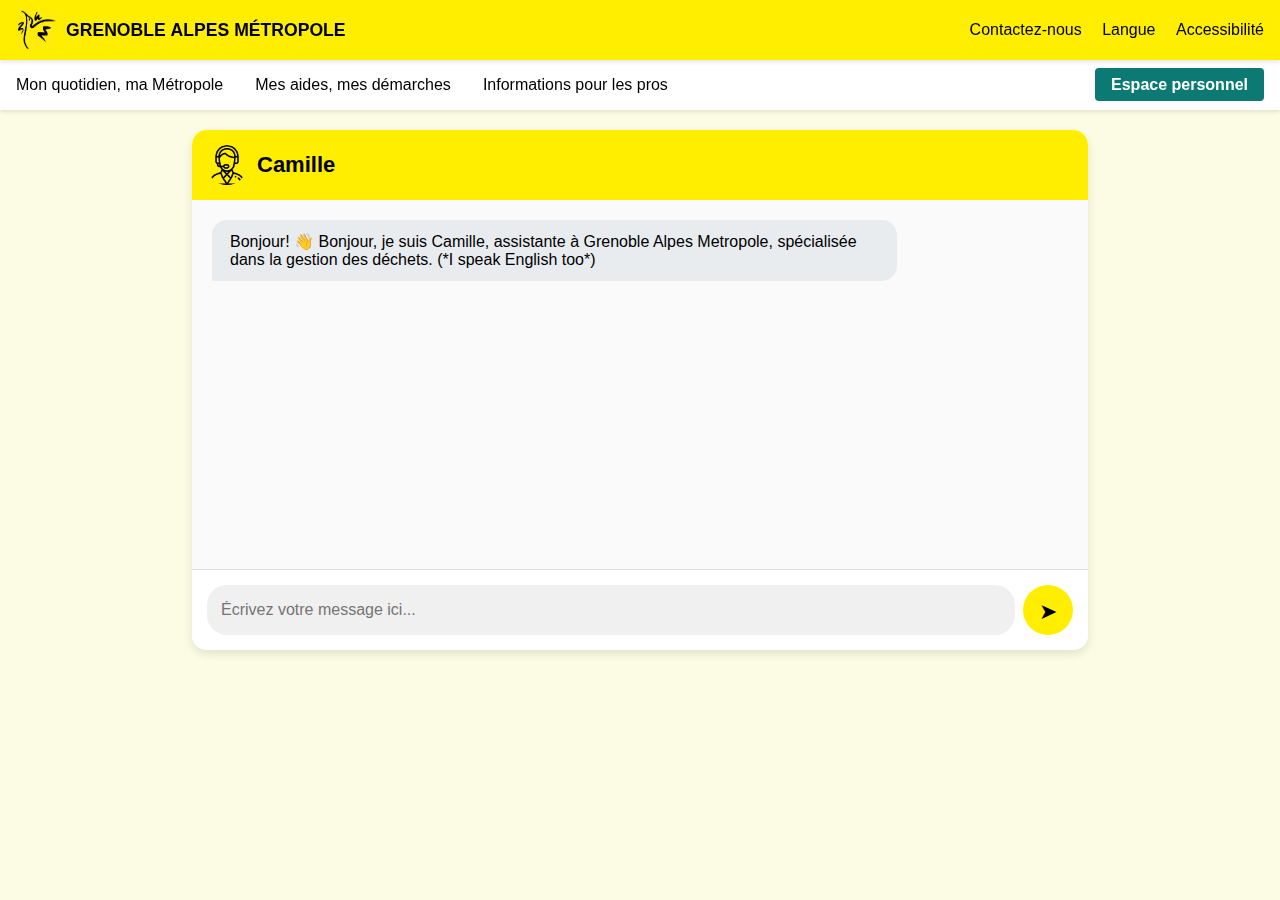
<file: Gam_Chatbot/index.html>
<!DOCTYPE html>
<html lang="fr">
<head>
  <meta charset="UTF-8">
  <meta name="viewport" content="width=device-width, initial-scale=1.0">
  <title>Chatbot Grenoble Alpes Métropole</title>
  <link rel="stylesheet" href="stylesCamilleAIBot.css">
</head>
<body>

  <!-- 🔸 Barre jaune du haut -->
  <header class="header-top">
    <div class="header-top-left">
      <!-- Remplacez le texte par une image si nécessaire -->
      <img src="img/Logo_Grenoble_Alpes_Métropole.svg.png" alt="Grenoble Alpes Métropole" class="header-logo">
      <div class="header-title">GRENOBLE&nbsp;ALPES MÉTROPOLE</div>
    </div>
    <div class="header-top-right">
      <a href="#">Contactez-nous</a>
      <a href="#">Langue</a>
      <a href="#">Accessibilité</a>
    </div>
  </header>

  <!-- 🔸 Barre blanche de navigation -->
  <nav class="header-nav">
    <ul class="nav-links">
      <li><a href="#">Mon quotidien, ma Métropole</a></li>
      <li><a href="#">Mes aides, mes démarches</a></li>
      <li><a href="#">Informations pour les pros</a></li>
    </ul>
    <div class="nav-button">
      <a href="#" class="button-espace-personnel">Espace personnel</a>
    </div>
  </nav>

  <!-- 🔹 Chatbot -->
  <div id="chatbot-container" class="chatbot-container">
    <div class="chat-header">
      <!-- <img src="Logo_Grenoble_Alpes_Métropole.svg.png" alt="Logo"> -->
      <img src="img/AIhelp.png" alt="Logo">
      <span>Camille</span>
    </div>
    <div id="chatbot-box" class="chat-box">
      <!-- Message de bienvenue fixe -->
      <div class="bot-message">
        Bonjour! 👋 Bonjour, je suis Camille, assistante à Grenoble Alpes Metropole, spécialisée dans la gestion des déchets. (*I speak English too*)
      </div>
    </div>
    <div class="chat-input-container">
      <input type="text" id="chatbot-userInput" placeholder="Écrivez votre message ici...">
      <button onclick="sendChatbotMessage()">➤</button>
      <!-- <button id="chatbot-sendButton">➤</button> -->
    </div>
  </div>

  <script src="scriptCamilleAIBot.js"></script>
</body>
</html>
</file>
<file: Gam_Chatbot/stylesCamilleAIBot.css>
/* ---- RESET SIMPLE (optionnel) ---- */
* {
  margin: 0;
  padding: 0;
  box-sizing: border-box;
}

/* ---- Configuration générale de la page ---- */
body {
  font-family: Arial, sans-serif;
  background-color: #FCFCE4;
}

/* 
   Pour éviter que le chatbot ne chevauche l’en‑tête,
   on ne le positionne plus en absolute. 
   On le centre avec un margin auto.
*/

/* ---- Barre jaune du haut ---- */
.header-top {
  background-color: #ffee00;  /* Couleur de fond jaune */
  display: flex;
  justify-content: space-between;
  align-items: center;
  padding: 0.5rem 1rem;
  position: fixed;            /* Fixe le header en haut */
  top: 0; left: 0; right: 0;
  z-index: 1000;
  height: 60px;
  box-shadow: 0 2px 4px rgba(0,0,0,0.1);
}

.header-top-left {
  display: flex;
  align-items: center;
}
.header-logo {
  width: 40px;
  height: 40px;
  margin-right: 10px;
}
.header-title {
  font-weight: bold;
  font-size: 1.1rem;
}
.header-top-right a {
  margin-left: 1rem;
  text-decoration: none;
  color: #000;
  font-weight: 500;
}

/* ---- Barre blanche de navigation ---- */
.header-nav {
  background-color: #fff;
  display: flex;
  justify-content: space-between;
  align-items: center;
  padding: 0.5rem 1rem;
  position: fixed;    /* Fixe la nav directement sous le header */
  top: 60px;
  left: 0; right: 0;
  z-index: 999;       /* Juste sous le header-top */
  height: 50px;
  box-shadow: 0 2px 4px rgba(0,0,0,0.1);
}

/* Liens de navigation */
.nav-links {
  list-style: none;
  display: flex;
}
.nav-links li a {
  text-decoration: none;
  color: #000;
  margin-right: 2rem;
  font-weight: 500;
}

/* Bouton Espace personnel */
.nav-button .button-espace-personnel {
  background-color: #0C7973;
  color: #fff;
  padding: 0.5rem 1rem;
  text-decoration: none;
  border-radius: 4px;
  font-weight: 600;
}
.nav-button .button-espace-personnel:hover {
  background-color: #095954;
}

.chatbot-container {
  /* Largeur adaptable, mais bornée entre 500px et 900px */
  width: 70%;              /* occupe 70% de la page en largeur */
  min-width: 500px;        /* ne descend pas en dessous de 500px */
  max-width: 2500px;        /* ne dépasse pas 900px */
  
  /* Même logique pour la hauteur */
  height: 90%;
  min-height: 520px;       /* évite un bloc trop petit */
  max-height: 1000px;       /* évite un bloc trop grand */
  /* height: auto;          on laisse la hauteur s'adapter au contenu */
  
  background-color: #fff;
  border-radius: 15px;
  box-shadow: 0 4px 10px rgba(0, 0, 0, 0.1);
  overflow: hidden;
  display: flex;
  flex-direction: column;

  /* Espace en haut pour laisser place aux deux barres du header */
  margin: 130px auto 40px auto; 
}


/* En-tête du chatbot */
.chat-header {
  background-color: #ffee00;
  color: black;
  padding: 15px;
  display: flex;
  align-items: center;
  font-size: 22px;
  font-weight: bold;
}

.chat-header img {
  width: 40px;
  height: 40px;
  border-radius: 50%;
  margin-right: 10px;
}

/* Zone des messages */
.chat-box {
  flex-grow: 1;
  height: 350px;
  padding: 20px;
  overflow-y: auto;
  background: #fafafa;
  display: flex;
  flex-direction: column;
  gap: 15px;
}

/* Styles des messages */
.message {
  padding: 15px 20px;
  border-radius: 20px;
  max-width: 75%;
  word-wrap: break-word;
  font-size: 16px;
  box-shadow: 2px 2px 5px rgba(0, 0, 0, 0.1);
  display: inline-block;
}

/* Message de l'utilisateur */
.user-message {
  background-color: #ffee00;
  color: black;
  align-self: flex-end;
  text-align: left;
  border-radius: 15px 15px 0 15px;
  max-width: 80%;
  font-size: 16px;
  padding: 12px 18px;
}

/* Message du chatbot */
.bot-message {
  background-color: #e9ecef;
  color: black;
  align-self: flex-start;
  border-radius: 15px 15px 15px 0;
  max-width: 80%;
  font-size: 16px;
  padding: 12px 18px;
}

.bot-message ul {
  padding-left: 20px;
  margin-bottom: 5px;
}

.bot-message li {
  list-style-type: disc; /* Affiche des puces */
  margin-bottom: 5px;
}

/* Effet d'animation des messages */
.message {
  opacity: 0;
  transform: scale(0.95);
  animation: popIn 0.2s forwards;
}
@keyframes popIn {
  to {
    opacity: 1;
    transform: scale(1);
  }
}

/* Champ d'entrée et bouton */
.chat-input-container {
  display: flex;
  padding: 15px;
  border-top: 1px solid #ddd;
  background: white;
}

input[type="text"] {
  flex-grow: 1;
  padding: 14px;
  border: none;
  outline: none;
  border-radius: 20px;
  background: #f0f0f0;
  font-size: 16px;
}

button {
  background: #ffee00;
  border: none;
  color: black;
  padding: 14px;
  margin-left: 8px;
  cursor: pointer;
  border-radius: 50%;
  width: 50px;
  height: 50px;
  font-size: 22px;
}
button:hover {
  background: #ffee00;
}

/* Pour affiner encore sur les petits écrans */
@media (max-width: 600px) {
.chatbot-container {
  width: 90%;        /* prend presque toute la largeur */
  min-width: unset;  /* enlève la restriction min-width si tu veux */
  margin: 80px auto 20px auto;
}
}
</file>
